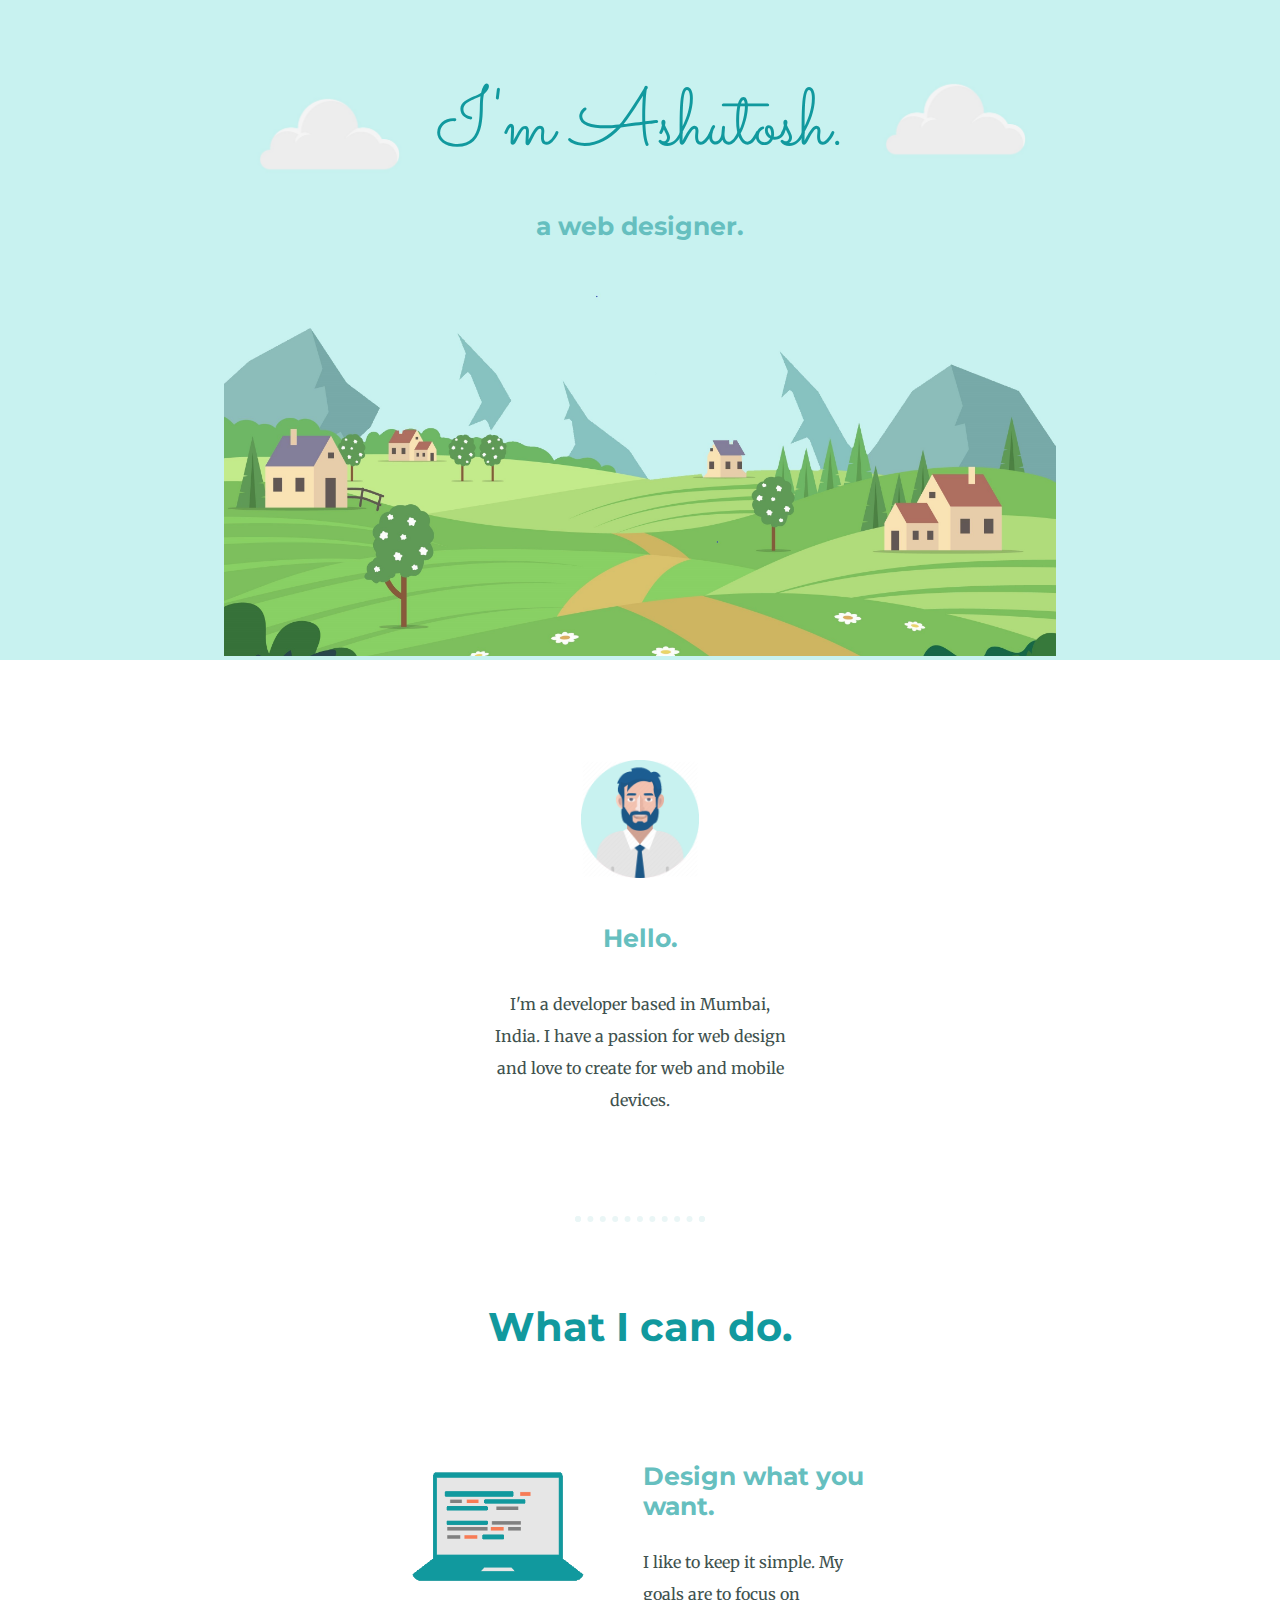
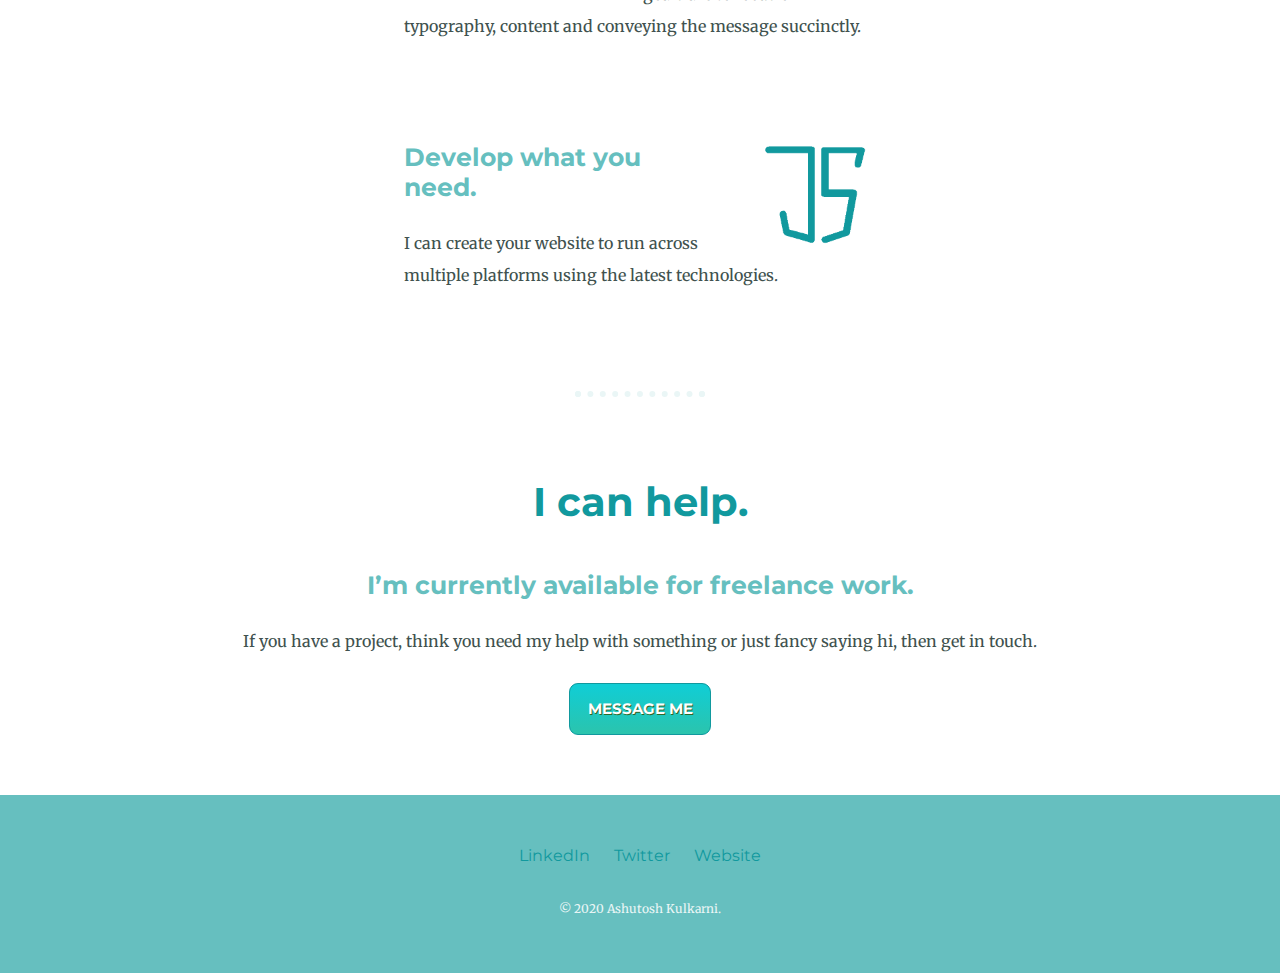
<file: index.html>
<!DOCTYPE html>
<html lang="en">
  <head>
    <meta charset="UTF-8" />
    <meta name="viewport" content="width=device-width, initial-scale=1.0" />
    <title>Ashutosh Kulkarni</title>
    <link rel="stylesheet" href="css/styles.css" />
    <link
      href="https://fonts.googleapis.com/css2?family=Merriweather:wght@300&family=Montserrat:wght@300&family=Sacramento&display=swap"
      rel="stylesheet"
    />
    <link rel="icon" href="favicon.ico" />
  </head>
  <body>
    <div class="top-container">
      <img class="top-cloud" src="images/Cloud.jpg" alt="cloud-img" />
      <h1>I'm Ashutosh.</h1>
      <h3>a web designer.</h3>
      <img class="bottom-cloud" src="images/Cloud.jpg" alt="cloud-img" />
      <img class="mountain" src="images/3402607.jpg" alt="mountain-img" />
    </div>
    <div class="middle-container">
      <div class="profile">
        <img class="ash" src="images/12-512.png" alt="ash-img" />
        <h3>Hello.</h3>
        <p class="intro">
          I'm a developer based in Mumbai, India. I have a passion for web
          design and love to create for web and mobile devices.
        </p>
      </div>
      <hr />
      <div class="skills">
        <h2>What I can do.</h2>
        <div class="skill-row">
          <img
            class="computer"
            src="images/computer.png"
            alt="python-file-symbol-img"
          />
          <h3>Design what you want.</h3>
          <p>
            I like to keep it simple. My goals are to focus on typography,
            content and conveying the message succinctly.
          </p>
        </div>
        <div class="skill-row">
          <img
            class="PYJS"
            src="images/java-script.png"
            alt="java-script-img"
          />
          <h3>Develop what you need.</h3>
          <p>
            I can create your website to run across multiple platforms using the
            latest technologies.
          </p>
        </div>
      </div>
      <hr />
      <div class="contact-me">
        <h2>I can help.</h2>
        <h3>I’m currently available for freelance work.</h3>
        <p>
          If you have a project, think you need my help with something or just
          fancy saying hi, then get in touch.
        </p>
        <a class="btn" href="mailto:ashutosh.tcp@gmail.com"> MESSAGE ME</a>
      </div>
    </div>

    <div class="bottom-container">
      <a
        class="footer-link"
        href="https://www.linkedin.com/in/ashutosh-kulkarni-794702123/"
        >LinkedIn
      </a>
      <a class="footer-link" href="https://twitter.com/AshutoshTcp">Twitter</a>
      <a class="footer-link" href="http://jolteontech.com/">Website</a>
      <p class="copyright">© 2020 Ashutosh Kulkarni.</p>
    </div>
  </body>
</html>
</file>
<file: css/styles.css>
body {
  color: #40514e;
  margin: 0;
  text-align: center;
  font-family: "Merriweather", serif;
}

h1 {
  font-size: 80px;
  color: #11999e;
  margin: 20px auto 0 auto;
  text-align: center;
  font-family: "Sacramento", cursive;
  font-weight: normal;
}

h2 {
  font-size: 40px;
  color: #11999e;
  font-weight: bold;
  font-family: "Montserrat", sans-serif;
  padding-bottom: 10px;
}

h3 {
  font-size: 25px;
  font-weight: bold;
  color: #66bfbf;
  font-family: "Montserrat", sans-serif;
}

p {
  line-height: 2;
}

hr {
  border: dotted #eaf6f6 6px;
  border-bottom: none;
  width: 10%;
  margin: 80px auto 80px auto;
}

a {
  color: #11999e;
  font-family: "Montserrat", sans-serif;
  margin: 10px 10px;
  text-decoration: none;
}

a:hover {
  color: #eaf6f6;
}

.top-container {
  background-color: #c8f2f0;
  position: relative;
  padding-top: 50px;
}

img {
  max-width: 65%;
  max-height: 100%;
}

.bottom-cloud {
  width: 12%;
  position: absolute;
  left: 250px;
  bottom: 475px;
}

.top-cloud {
  width: 12%;
  position: absolute;
  right: 250px;
  top: 75px;
}

.middle-container {
  margin: 50px;
}

.bottom-container {
  background-color: #66bfbf;
  padding: 50px 0 20px;
}

.skill-row {
  margin: 100px auto 100px auto;
  width: 40%;
  text-align: left;
}

.computer {
  width: 40%;
  float: left;
  margin-right: 50px;
}

.PYJS {
  width: 25%;
  float: right;
  margin-left: 50px;
}

.profile {
  margin: 100px auto 100px auto;
  width: 25%;
  text-align: center;
  line-height: 2;
}

.ash {
  width: 40%;
}

.btn {
  background: -webkit-gradient(
    linear,
    left top,
    left bottom,
    color-stop(0.05, #11cdd4),
    color-stop(1, #2bc4ad)
  );
  background: -moz-linear-gradient(center top, #11cdd4 5%, #11999e 100%);
  filter: progid:DXImageTransform.Microsoft.gradient(startColorstr='#11cdd4', endColorstr='#11999e');
  background-color: #11cdd4;
  -webkit-border-top-left-radius: 9px;
  -moz-border-radius-topleft: 9px;
  border-top-left-radius: 9px;
  -webkit-border-top-right-radius: 9px;
  -moz-border-radius-topright: 9px;
  border-top-right-radius: 9px;
  -webkit-border-bottom-right-radius: 9px;
  -moz-border-radius-bottomright: 9px;
  border-bottom-right-radius: 9px;
  -webkit-border-bottom-left-radius: 9px;
  -moz-border-radius-bottomleft: 9px;
  border-bottom-left-radius: 9px;
  text-indent: 0;
  border: 1px solid #11999e;
  display: inline-block;
  color: #ffffff;
  font-family: "Montserrat", sans-serif;
  font-size: 15px;
  font-weight: bold;

  height: 50px;
  line-height: 50px;
  width: 140px;
  text-decoration: none;
  text-align: center;
  text-shadow: 1px 1px 0px #2f6627;
}
.btn:hover {
  background: -webkit-gradient(
    linear,
    left top,
    left bottom,
    color-stop(0.05, #2bc4ad),
    color-stop(1, #30e3cb)
  );
  background: -moz-linear-gradient(center top, #2bc4ad 5%, #30e3cb 100%);
  filter: progid:DXImageTransform.Microsoft.gradient(startColorstr='#2bc4ad', endColorstr='#30e3cb');
  background-color: #2bc4ad;
}

.copyright {
  color: #eaf6f6;
  font-size: 0.75rem;
  padding: 20px 0;
}
</file>
